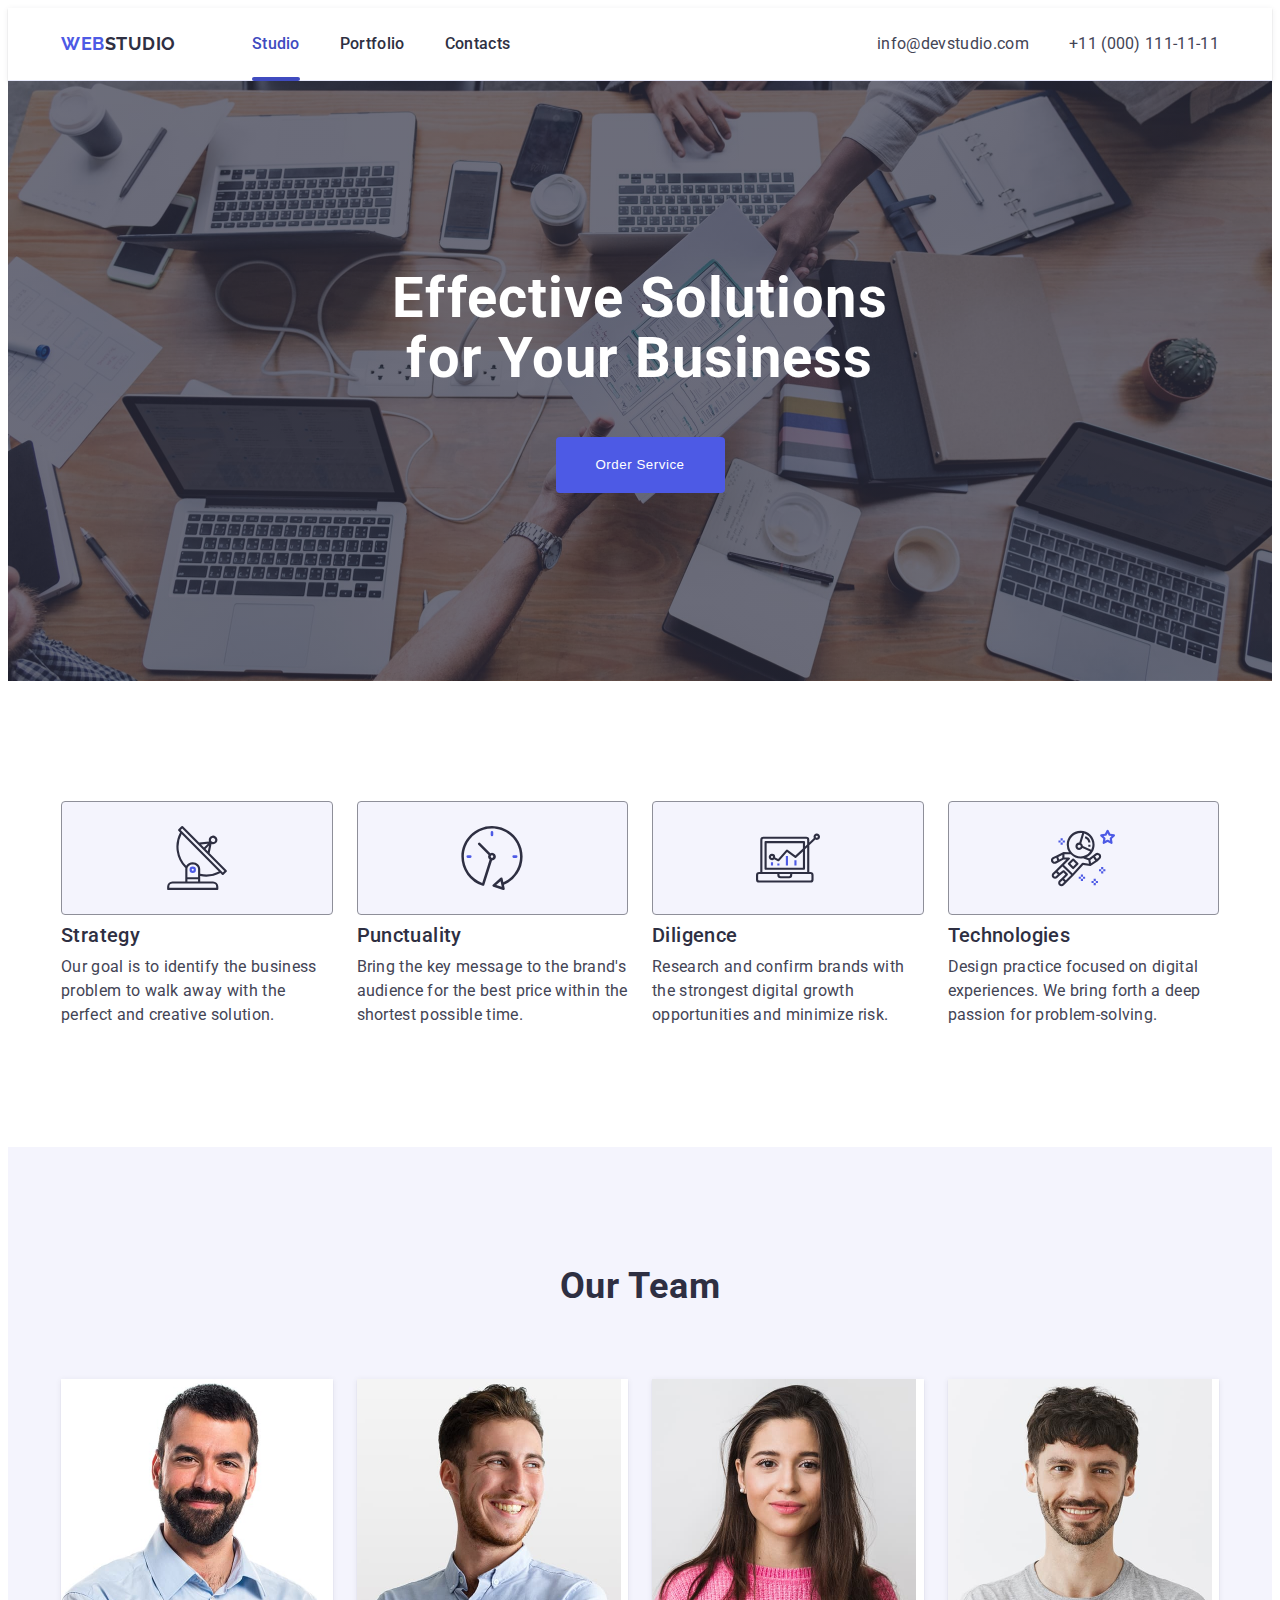
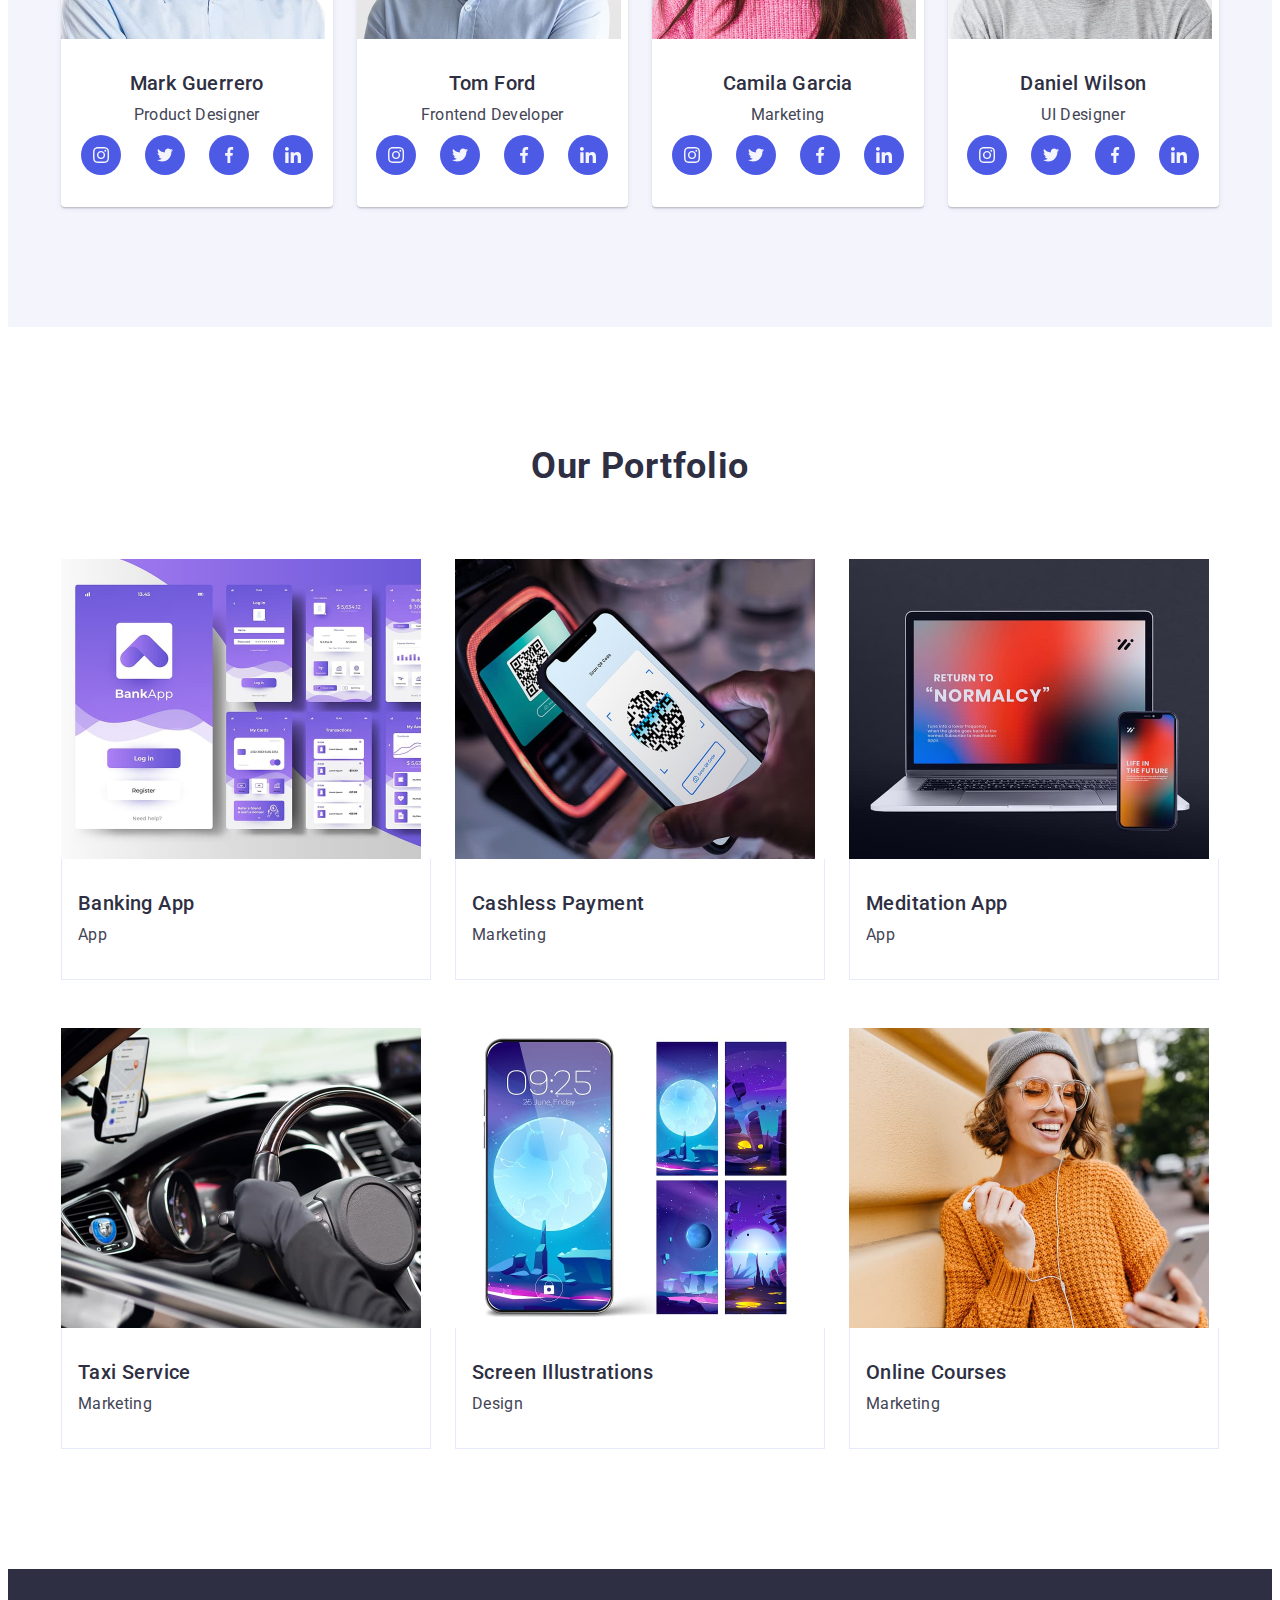
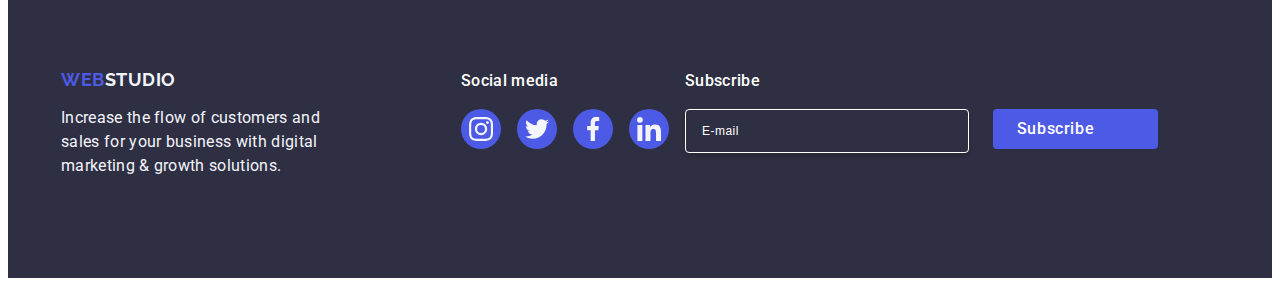
<file: index.html>
<!DOCTYPE html>
<html lang="en">
  <head>
    <meta charset="UTF-8" />
    <meta name="viewport" content="width=device-width, initial-scale=1.0" />
    <title>WEBSTUDIO Website</title>
    <meta name="description" content="WEBSTUDIO's website" />

    <link
      rel="stylesheet"
      href="https://cdnjs.cloudflare.com/ajax/libs/modern-normalize/3.0.1/modern-normalize.min.css"
      integrity="sha512-q6WgHqiHlKyOqslT/lgBgodhd03Wp4BEqKeW6nNtlOY4quzyG3VoQKFrieaCeSnuVseNKRGpGeDU3qPmabCANg=="
      crossorigin="anonymous"
      referrerpolicy="no-referrer"
    />

    <link rel="preconnect" href="https://fonts.googleapis.com" />
    <link rel="preconnect" href="https://fonts.gstatic.com" crossorigin />
    <link
      href="https://fonts.googleapis.com/css2?family=Raleway:ital,wght@0,700;1,700&family=Roboto:ital,wght@0,400..700;1,400..700&display=swap"
      rel="stylesheet"
    />

    <link rel="stylesheet" href="./css/styles.css" />
  </head>

  <body>
    <header class="header">
      <div class="container header-container">
        <nav class="header-logo">
          <a href="./index.html" class="logo-top">
            Web<span class="logo-black">Studio</span>
          </a>
          <ul class="header-nav">
            <li>
              <a class="header-link header-link-current" href="./index.html">
                Studio
              </a>
            </li>
            <li><a class="header-link" href="">Portfolio</a></li>
            <li><a class="header-link" href="">Contacts</a></li>
          </ul>
        </nav>
        <address class="header-address">
          <ul class="header-address-link">
            <li>
              <a class="address-link" href="mailto:info@devstudio.com">
                info@devstudio.com
              </a>
            </li>
            <li>
              <a class="address-link" href="tel:+110001111111">
                +11 (000) 111-11-11
              </a>
            </li>
          </ul>
        </address>
      </div>
    </header>

    <main>
      <section class="main-button-area">
        <div class="container">
          <h1 class="main-heading">Effective Solutions for Your Business</h1>
          <button type="button" class="main-button">Order Service</button>
        </div>
      </section>

      <section class="studio">
        <div class="container">
          <h2 class="visually-hidden">Studio's values</h2>
          <ul class="studio-list">
            <li class="studio-list-line">
              <div class="studio-icons">
                <svg class="studio-icons-icon" width="64" height="64">
                  <use href="./images/icons.svg#icon-antenna"></use>
                </svg>
              </div>
              <h3 class="studio-head">Strategy</h3>
              <p class="studio-text">
                Our goal is to identify the business problem to walk away with
                the perfect and creative solution.
              </p>
            </li>
            <li class="studio-list-line">
              <div class="studio-icons">
                <svg class="studio-icons-icon" width="64" height="64">
                  <use href="./images/icons.svg#icon-clock"></use>
                </svg>
              </div>
              <h3 class="studio-head">Punctuality</h3>
              <p class="studio-text">
                Bring the key message to the brand's audience for the best price
                within the shortest possible time.
              </p>
            </li>
            <li class="studio-list-line">
              <div class="studio-icons">
                <svg class="studio-icons-icon" width="64" height="64">
                  <use href="./images/icons.svg#icon-diagram"></use>
                </svg>
              </div>
              <h3 class="studio-head">Diligence</h3>
              <p class="studio-text">
                Research and confirm brands with the strongest digital growth
                opportunities and minimize risk.
              </p>
            </li>
            <li class="studio-list-line">
              <div class="studio-icons">
                <svg class="studio-icons-icon" width="64" height="64">
                  <use href="./images/icons.svg#icon-astronaut"></use>
                </svg>
              </div>
              <h3 class="studio-head">Technologies</h3>
              <p class="studio-text">
                Design practice focused on digital experiences. We bring forth a
                deep passion for problem-solving.
              </p>
            </li>
          </ul>
        </div>
      </section>

      <!--# region Our Team -->
      <section class="our-team">
        <div class="container">
          <h2 class="our-team-title">Our Team</h2>
          <ul class="our-team-all-list">
            <li class="our-team-list">
              <img
                src="./images/mark-guerrero.jpg"
                width="264"
                alt="Image of a man with well kept beard and mustache Mark Guerrero"
              />
              <div class="team-name-and-desc">
                <h3 class="team-names">Mark Guerrero</h3>
                <p class="team-desc">Product Designer</p>
                <ul class="team-social">
                  <li class="team-social-all-icon">
                    <a class="team-social-link" href="">
                      <svg class="team-social-icon" width="16" height="16">
                        <use href="./images/icons.svg#icon-instagram"></use>
                      </svg>
                    </a>
                  </li>
                  <li class="team-social-all-icon">
                    <a class="team-social-link" href="">
                      <svg class="team-social-icon" width="16" height="16">
                        <use href="./images/icons.svg#icon-twitter"></use>
                      </svg>
                    </a>
                  </li>
                  <li class="team-social-all-icon">
                    <a class="team-social-link" href="">
                      <svg class="team-social-icon" width="16" height="16">
                        <use href="./images/icons.svg#icon-facebook"></use>
                      </svg>
                    </a>
                  </li>
                  <li class="team-social-all-icon">
                    <a class="team-social-link" href="">
                      <svg class="team-social-icon" width="16" height="16">
                        <use href="./images/icons.svg#icon-linkedin"></use>
                      </svg>
                    </a>
                  </li>
                </ul>
              </div>
            </li>
            <li class="our-team-list">
              <img
                src="./images/tom-ford.jpg"
                width="264"
                alt="Image of man with a recently shaven beard and mustache Camila Garcia"
              />
              <div class="team-name-and-desc">
                <h3 class="team-names">Tom Ford</h3>
                <p class="team-desc">Frontend Developer</p>
                <ul class="team-social">
                  <li class="team-social-all-icon">
                    <a class="team-social-link" href="">
                      <svg class="team-social-icon" width="16" height="16">
                        <use href="./images/icons.svg#icon-instagram"></use>
                      </svg>
                    </a>
                  </li>
                  <li class="team-social-all-icon">
                    <a class="team-social-link" href="">
                      <svg class="team-social-icon" width="16" height="16">
                        <use href="./images/icons.svg#icon-twitter"></use>
                      </svg>
                    </a>
                  </li>
                  <li class="team-social-all-icon">
                    <a class="team-social-link" href="">
                      <svg class="team-social-icon" width="16" height="16">
                        <use href="./images/icons.svg#icon-facebook"></use>
                      </svg>
                    </a>
                  </li>
                  <li class="team-social-all-icon">
                    <a class="team-social-link" href="">
                      <svg class="team-social-icon" width="16" height="16">
                        <use href="./images/icons.svg#icon-linkedin"></use>
                      </svg>
                    </a>
                  </li>
                </ul>
              </div>
            </li>
            <li class="our-team-list">
              <img
                src="./images/camila-garcia.jpg"
                alt="Image of a woman with long styled hair, Camila Garcia"
                width="264"
              />
              <div class="team-name-and-desc">
                <h3 class="team-names">Camila Garcia</h3>
                <p class="team-desc">Marketing</p>
                <ul class="team-social">
                  <li class="team-social-all-icon">
                    <a class="team-social-link" href="">
                      <svg class="team-social-icon" width="16" height="16">
                        <use href="./images/icons.svg#icon-instagram"></use>
                      </svg>
                    </a>
                  </li>
                  <li class="team-social-all-icon">
                    <a class="team-social-link" href="">
                      <svg class="team-social-icon" width="16" height="16">
                        <use href="./images/icons.svg#icon-twitter"></use>
                      </svg>
                    </a>
                  </li>
                  <li class="team-social-all-icon">
                    <a class="team-social-link" href="">
                      <svg class="team-social-icon" width="16" height="16">
                        <use href="./images/icons.svg#icon-facebook"></use>
                      </svg>
                    </a>
                  </li>
                  <li class="team-social-all-icon">
                    <a class="team-social-link" href="">
                      <svg class="team-social-icon" width="16" height="16">
                        <use href="./images/icons.svg#icon-linkedin"></use>
                      </svg>
                    </a>
                  </li>
                </ul>
              </div>
            </li>
            <li class="our-team-list">
              <img
                src="./images/daniel-wilson.jpg"
                alt="Image of a man with a light beard and mustache, Daniel Wilson"
                width="264"
              />
              <div class="team-name-and-desc">
                <h3 class="team-names">Daniel Wilson</h3>
                <p class="team-desc">UI Designer</p>
                <ul class="team-social">
                  <li class="team-social-all-icon">
                    <a class="team-social-link" href="">
                      <svg class="team-social-icon" width="16" height="16">
                        <use href="./images/icons.svg#icon-instagram"></use>
                      </svg>
                    </a>
                  </li>
                  <li class="team-social-all-icon">
                    <a class="team-social-link" href="">
                      <svg class="team-social-icon" width="16" height="16">
                        <use href="./images/icons.svg#icon-twitter"></use>
                      </svg>
                    </a>
                  </li>
                  <li class="team-social-all-icon">
                    <a class="team-social-link" href="">
                      <svg class="team-social-icon" width="16" height="16">
                        <use href="./images/icons.svg#icon-facebook"></use>
                      </svg>
                    </a>
                  </li>
                  <li class="team-social-all-icon">
                    <a class="team-social-link" href="">
                      <svg class="team-social-icon" width="16" height="16">
                        <use href="./images/icons.svg#icon-linkedin"></use>
                      </svg>
                    </a>
                  </li>
                </ul>
              </div>
            </li>
          </ul>
        </div>
      </section>

      <section class="portfolio">
        <div class="container">
          <h2 class="our-team-title">Our Portfolio</h2>
          <ul class="portfolio-list">
            <li class="portfolio-list-item">
              <div class="portfolio-list-image">
                <img
                  src="./images/banking-app.jpg"
                  alt="Example of an Banking App"
                  width="360"
                />
                <p class="portfolio-list-image-text">
                  14 Stylish and User-Friendly App Design Concepts · Task
                  Manager App · Calorie Tracker App · Exotic Fruit Ecommerce App
                  · Cloud Storage App
                </p>
              </div>
              <div class="portfolio-name-and-desc">
                <h3 class="portfolio-names">Banking App</h3>
                <p class="portfolio-desc">App</p>
              </div>
            </li>
            <li class="portfolio-list-item">
              <div class="portfolio-list-image">
                <img
                  src="./images/cashless-payment.jpg"
                  alt="Image of a person paying using phone and a QR Code"
                  width="360"
                />
                <p class="portfolio-list-image-text">
                  14 Stylish and User-Friendly App Design Concepts · Task
                  Manager App · Calorie Tracker App · Exotic Fruit Ecommerce App
                  · Cloud Storage App
                </p>
              </div>
              <div class="portfolio-name-and-desc">
                <h3 class="portfolio-names">Cashless Payment</h3>
                <p class="portfolio-desc">Marketing</p>
              </div>
            </li>
            <li class="portfolio-list-item">
              <div class="portfolio-list-image">
                <img
                  src="./images/meditation-app.jpg"
                  alt="Examples of an Meditation Apps, on PC and Phone"
                  width="360"
                />
                <p class="portfolio-list-image-text">
                  14 Stylish and User-Friendly App Design Concepts · Task
                  Manager App · Calorie Tracker App · Exotic Fruit Ecommerce App
                  · Cloud Storage App
                </p>
              </div>
              <div class="portfolio-name-and-desc">
                <h3 class="portfolio-names">Meditation App</h3>
                <p class="portfolio-desc">App</p>
              </div>
            </li>
            <li class="portfolio-list-item">
              <div class="portfolio-list-image">
                <img
                  src="./images/taxi-service.jpg"
                  alt="Image of Person behind a wheel wearing gloves, Phone relaying where to go on the left side of the windshield"
                  width="360"
                />
                <p class="portfolio-list-image-text">
                  14 Stylish and User-Friendly App Design Concepts · Task
                  Manager App · Calorie Tracker App · Exotic Fruit Ecommerce App
                  · Cloud Storage App
                </p>
              </div>
              <div class="portfolio-name-and-desc">
                <h3 class="portfolio-names">Taxi Service</h3>
                <p class="portfolio-desc">Marketing</p>
              </div>
            </li>
            <li class="portfolio-list-item">
              <div class="portfolio-list-image">
                <img
                  src="./images/screen-illustrations.jpg"
                  alt="Examples of Screen Illustrations"
                  width="360"
                />
                <p class="portfolio-list-image-text">
                  14 Stylish and User-Friendly App Design Concepts · Task
                  Manager App · Calorie Tracker App · Exotic Fruit Ecommerce App
                  · Cloud Storage App
                </p>
              </div>
              <div class="portfolio-name-and-desc">
                <h3 class="portfolio-names">Screen Illustrations</h3>
                <p class="portfolio-desc">Design</p>
              </div>
            </li>
            <li class="portfolio-list-item">
              <div class="portfolio-list-image">
                <img
                  src="./images/online-courses.jpg"
                  alt="Woman listeing to an Online Courses on her phone using earphones"
                  width="360"
                />
                <p class="portfolio-list-image-text">
                  14 Stylish and User-Friendly App Design Concepts · Task
                  Manager App · Calorie Tracker App · Exotic Fruit Ecommerce App
                  · Cloud Storage App
                </p>
              </div>
              <div class="portfolio-name-and-desc">
                <h3 class="portfolio-names">Online Courses</h3>
                <p class="portfolio-desc">Marketing</p>
              </div>
            </li>
          </ul>
        </div>
      </section>
    </main>

    <footer class="footer">
      <div class="container footer-container">
        <div class="footer-logo-and-text">
          <a href="./index.html" class="logo-bottom">
            Web<span class="logo-white">Studio</span>
          </a>
          <p class="footer-text">
            Increase the flow of customers and sales for your business with
            digital marketing & growth solutions.
          </p>
        </div>
        <div>
          <p class="footer-social-text">Social media</p>
          <ul class="footer-social">
            <li class="footer-social-all-icon">
              <a class="footer-social-link" href="">
                <svg class="footer-social-icon" width="24" height="24">
                  <use href="./images/icons.svg#icon-instagram"></use>
                </svg>
              </a>
            </li>
            <li class="footer-social-all-icon">
              <a class="footer-social-link" href="">
                <svg class="footer-social-icon" width="24" height="24">
                  <use href="./images/icons.svg#icon-twitter"></use>
                </svg>
              </a>
            </li>
            <li class="footer-social-all-icon">
              <a class="footer-social-link" href="">
                <svg class="footer-social-icon" width="24" height="24">
                  <use href="./images/icons.svg#icon-facebook"></use>
                </svg>
              </a>
            </li>
            <li class="footer-social-all-icon">
              <a class="footer-social-link" href="">
                <svg class="footer-social-icon" width="24" height="24">
                  <use href="./images/icons.svg#icon-linkedin"></use>
                </svg>
              </a>
            </li>
          </ul>
        </div>
        <div class="footer-subscribe-form-and-text">
          <p class="footer-subscribe-form-text">Subscribe</p>
          <form class="footer-subscribe-form">
            <label class="footer-subscribe-label">
              <input
                class="footer-subscribe-input"
                name="subscriber-email"
                type="email"
                placeholder="E-mail"
              />
            </label>
            <button class="footer-subscribe-button" type="submit">
              Subscribe
              <svg class="footer-subscribe-icon" width="24" height="24">
                <use href="./images/icons.svg#icon-send"></use>
              </svg>
            </button>
          </form>
        </div>
      </div>
    </footer>

    <div class="mod-window-container">
      <div class="mod-window">
        <button class="mod-window-close-button" type="button">
          <svg class="mod-window-close-icon" width="8" height="8">
            <use href="./images/icons.svg#icon-close"></use>
          </svg>
        </button>
        <p class="mod-window-main-text">
          Leave your contacts and we will call you back
        </p>
        <form>
          <div class="mod-window-form-container">
            <label class="mod-window-label" for="user-name">Name</label>
            <div class="mod-window-input-and-icon">
              <input
                class="mod-window-input"
                id="user-name"
                name="user-name"
                type="text"
              />
              <svg class="mod-window-input-icon" width="18" height="24">
                <use href="./images/icons.svg#icon-person"></use>
              </svg>
            </div>
          </div>
          <div class="mod-window-form-container">
            <label class="mod-window-label" for="phone-number">Phone</label>
            <div class="mod-window-input-and-icon">
              <input
                class="mod-window-input"
                id="phone-number"
                name="phone-number"
                type="tel"
              />
              <svg class="mod-window-input-icon" width="18" height="24">
                <use href="./images/icons.svg#icon-phone"></use>
              </svg>
            </div>
          </div>
          <div class="mod-window-form-container">
            <label class="mod-window-label" for="email">Email</label>
            <div class="mod-window-input-and-icon">
              <input
                class="mod-window-input"
                id="email"
                name="email"
                type="email"
              />
              <svg class="mod-window-input-icon" width="18" height="24">
                <use href="./images/icons.svg#icon-email"></use>
              </svg>
            </div>
          </div>
          <div class="mod-window-form-container-comment">
            <label class="mod-window-label" for="user-comment">Comment</label>
            <textarea
              class="mod-window-textarea"
              id="user-comment"
              name="user-comment"
              placeholder="Text input"
            >
            </textarea>
          </div>
          <div class="mod-window-form-container-checkbox">
            <input
              class="mod-window-checkbox visually-hidden"
              type="checkbox"
              id="user-privacy"
              name="user-privacy"
              value="true"
            />
            <label class="mod-window-checkbox-label" for="user-privacy">
              <span class="mod-window-checkbox-box">
                <svg class="mod-window-checkbox-check" width="10" height="8">
                  <use href="./images/icons.svg#icon-checked"></use>
                </svg>
              </span>
              I accept the terms and conditions of the
              <a class="mod-window-checkbox-link">Privacy Policy</a>
            </label>
          </div>
          <button class="mod-window-send-button">Send</button>
        </form>
      </div>
    </div>
  </body>
</html>
</file>
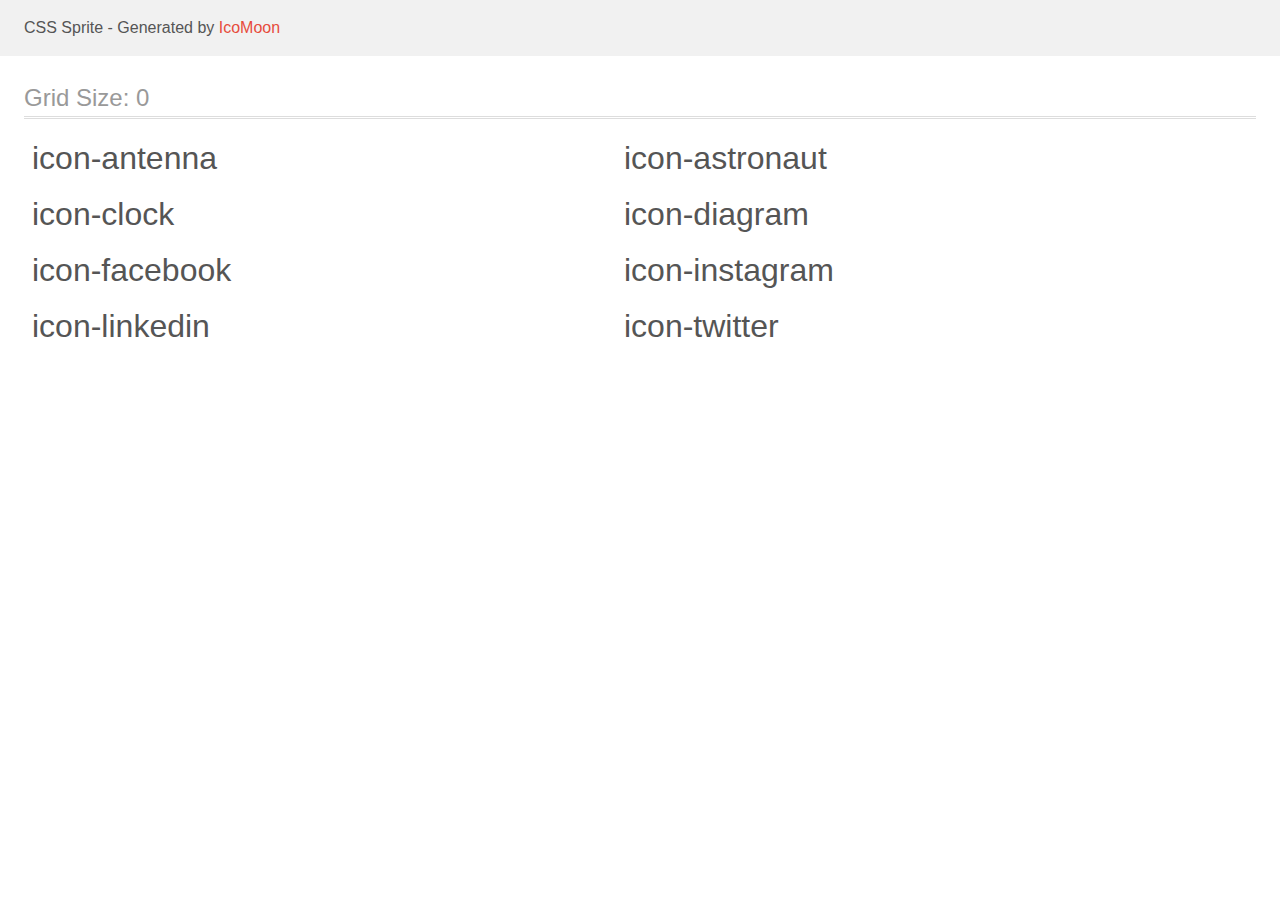
<file: sprite.html>
<!DOCTYPE html>
<html>
  <head>
    <title>CSS Sprite</title>
    <meta charset="utf-8" />
    <meta name="viewport" content="width=device-width, initial-scale=1" />
    <link href="/css/styles.css" rel="stylesheet" />
  </head>
  <style>
    body {
      font-family: sans-serif;
      color: #555;
      margin: 0;
      line-height: 1.5;
    }
    a,
    a:visited {
      color: #e74c3c;
      text-decoration: none;
    }
    a:hover {
      box-shadow: 0 1px;
    }
    header {
      background: #f1f1f1;
    }
    p {
      margin: 1em 0;
    }
    h1 {
      font-size: 1.5em;
      font-weight: normal;
      margin: 1em 0 0.75em;
      color: #999;
      box-shadow: 0 1px #ddd, 0 2px #fff, 0 3px #ddd;
    }
    .mhl {
      margin-left: 1.5em;
      margin-right: 1.5em;
    }
    .cell {
      float: left;
      margin-right: 1.5em;
      margin-bottom: 0.25em;
      width: 17em;
      overflow: hidden;
    }
    .cell span {
      margin-right: 0.25em;
    }
    .clearfix:before,
    .clearfix:after {
      content: " ";
      display: table;
    }
    .clearfix:after {
      clear: both;
    }
    .fs1 {
      font-size: 32px;
    }
  </style>
  <body>
    <header class="clearfix">
      <p class="mhl">
        CSS Sprite - Generated by <a href="https://icomoon.io/app">IcoMoon</a>
      </p>
    </header>
    <div class="clearfix mhl">
      <h1>Grid Size: 0</h1>
      <div class="cell fs1">
        <span class="icon icon-antenna"></span>
        icon-antenna
      </div>
      <div class="cell fs1">
        <span class="icon icon-astronaut"></span>
        icon-astronaut
      </div>
      <div class="cell fs1">
        <span class="icon icon-clock"></span>
        icon-clock
      </div>
      <div class="cell fs1">
        <span class="icon icon-diagram"></span>
        icon-diagram
      </div>
      <div class="cell fs1">
        <span class="icon icon-facebook"></span>
        icon-facebook
      </div>
      <div class="cell fs1">
        <span class="icon icon-instagram"></span>
        icon-instagram
      </div>
      <div class="cell fs1">
        <span class="icon icon-linkedin"></span>
        icon-linkedin
      </div>
      <div class="cell fs1">
        <span class="icon icon-twitter"></span>
        icon-twitter
      </div>
    </div>
  </body>
</html>
</file>
<file: css/styles.css>
body {
  font-family: "Roboto", sans-serif;
  color: #434455;
  background-color: #ffffff;
}

img {
  display: block;
  max-width: 100%;
  height: auto;
}

ul {
  list-style-type: none;
  padding-left: 0;
  margin: 0;
}

h1,
h2,
h3,
p {
  margin: 0;
}

.container {
  max-width: 1158px;
  padding-left: 15px;
  padding-right: 15px;
  margin-left: auto;
  margin-right: auto;
}

.section {
  padding-top: 120px;
  padding-bottom: 120px;
}

.header {
  display: flex;
  align-items: baseline;
  border-bottom: 1px solid #e7e9fc;
  box-shadow: 0px 2px 1px rgba(46, 47, 66, 0.08),
    0px 1px 1px rgba(46, 47, 66, 0.16), 0px 1px 6px rgba(46, 47, 66, 0.08);
}

.header-container {
  display: flex;
  align-items: center;
  justify-content: space-between;
  width: 1440px;
}

.header-logo {
  display: flex;
  align-items: center;
}

.logo-top {
  font-family: "Raleway", sans-serif;
  font-size: 18px;
  font-weight: 700;
  line-height: 1.17;
  letter-spacing: 0.03em;
  text-transform: uppercase;
  text-decoration: none;
  margin-right: 76px;
  color: #4d5ae5;
  padding: 24px 0;
}

.logo-black {
  color: #2e2f42;
}

.logo-white {
  color: #f4f4fd;
}

.header-nav {
  display: flex;
  gap: 40px;
}

.header-link {
  font-weight: 500;
  line-height: 1.5;
  font-size: 16px;
  letter-spacing: 0.02em;
  display: block;
  text-decoration: none;
  padding: 24px 0;
  color: #2e2f42;
  transition: color 250ms cubic-bezier(0.4, 0, 0.2, 1);
}

.header-link:hover,
.header-link:focus {
  color: #404bbf;
}

.header-link:active {
  text-decoration: underline;
  text-decoration-thickness: 4px;
  text-underline-offset: 28px;
}

.header-link-current {
  position: relative;
  color: #404bbf;
}

.header-link-current::after {
  content: "";
  width: 100%;
  position: absolute;
  left: 0;
  bottom: -1px;
  height: 4px;
  background-color: #404bbf;
  border-radius: 2px;
}

.header-address {
  font-style: normal;
  margin-left: auto;
  display: block;
}

.header-address-link {
  display: flex;
  gap: 40px;
}

.address-link {
  font-weight: 400;
  font-size: 16px;
  line-height: 1.5;
  letter-spacing: 0.02em;
  text-decoration: none;
  color: #434455;
  transition: color 250ms cubic-bezier(0.4, 0, 0.2, 1);
}

.address-link:hover,
.address-link:focus {
  color: #404bbf;
}

.main-button-area {
  padding: 188px 0;
  background-color: #2e2f42;
  background-image: linear-gradient(
      to bottom,
      rgba(46, 47, 66, 0.7),
      rgba(46, 47, 66, 0.7)
    ),
    url("../images/people-office.jpg");
  background-repeat: no-repeat;
  background-position: center center;
  background-size: cover;
  text-align: center;
  max-width: 1440px;
  margin: 0 auto;
}

.main-heading {
  font-size: 56px;
  font-weight: 700;
  line-height: 1.07;
  letter-spacing: 0.02em;
  text-align: center;
  max-width: 496px;
  margin: 0 auto;
  margin-bottom: 48px;
  color: #ffffff;
}

.main-button {
  font-weight: 500;
  letter-spacing: 0.04em;
  line-height: 1.5;
  cursor: pointer;
  display: block;
  min-width: 169px;
  height: 56px;
  border: none;
  border-radius: 4px;
  color: #ffffff;
  background-color: #4d5ae5;
  margin: 0 auto;
  padding: 16px 32px;
  transition: background-color 250ms cubic-bezier(0.4, 0, 0.2, 1);
}

.main-button:hover,
.main-button:focus {
  background-color: #404bbf;
}

.studio {
  padding: 120px 0;
}

.visually-hidden {
  position: absolute;
  width: 1px;
  height: 1px;
  margin: -1px;
  border: 0;
  padding: 0;

  white-space: nowrap;
  clip-path: inset(100%);
  clip: rect(0 0 0 0);
  overflow: hidden;
}

.studio-list {
  display: flex;
  justify-content: center;
  gap: 24px;
  background-color: #ffffff;
  flex-basis: calc((100% - 3 * 24px) / 4);
}

.studio-list-line {
  flex-basis: calc((100% - 72px) / 4);
}

.studio-icons {
  display: flex;
  align-items: center;
  justify-content: center;
  height: 112px;
  background-color: #f4f4fd;
  border-radius: 4px;
  border: 1px solid #8e8f99;
  margin-bottom: 8px;
}

.studio-icons-icon {
  width: 64px;
  height: 64px;
}

.studio-head {
  font-size: 20px;
  font-weight: 500;
  line-height: 1.2;
  letter-spacing: 0.02em;
  margin-bottom: 8px;
  color: #2e2f42;
}

.studio-text {
  font-weight: 400;
  font-size: 16px;
  line-height: 1.5;
  letter-spacing: 0.02em;
  color: #434455;
}

.our-team {
  padding: 120px 0;
  background-color: #f4f4fd;
}

.our-team-title {
  font-size: 36px;
  font-weight: 700;
  text-align: center;
  letter-spacing: 0.02em;
  text-transform: capitalize;
  line-height: 1.11;
  margin-bottom: 72px;
  color: #2e2f42;
}

.our-team-all-list {
  display: flex;
  gap: 24px;
}

.our-team-list {
  width: calc((100% - 72px) / 4);
  border-radius: 0 0 4px 4px;
  box-shadow: 0px 1px 6px rgba(46, 47, 66, 0.08),
    0px 1px 1px rgba(46, 47, 66, 0.16), 0px 2px 1px rgba(46, 47, 66, 0.08);
  background-color: #ffffff;
}

.team-name-and-desc {
  padding: 32px 0;
}

.team-names {
  font-size: 20px;
  font-weight: 500;
  line-height: 1.2;
  letter-spacing: 0.02em;
  text-align: center;
  margin-bottom: 8px;
  color: #2e2f42;
}

.team-desc {
  font-size: 16px;
  line-height: 1.5;
  letter-spacing: 0.02em;
  text-align: center;
  margin-bottom: 8px;
  color: #434455;
}

.team-social {
  display: flex;
  justify-content: center;
  gap: 24px;
}

.team-social-all-icon {
  width: 40px;
  height: 40px;
}

.team-social-link {
  width: 100%;
  height: 100%;
  background-color: #4d5ae5;
  border-radius: 50%;
  display: flex;
  align-items: center;
  justify-content: center;
  transition: background-color 250ms cubic-bezier(0.4, 0, 0.2, 1);
}

.team-social-link:hover,
.team-social-link:focus {
  background-color: #404bbf;
}

.team-social-icon {
  height: 16px;
  width: 16px;
  fill: #f4f4fd;
}

.portfolio {
  padding: 120px 0;
}

.portfolio-list {
  display: flex;
  flex-wrap: wrap;
  gap: 24px;
  row-gap: 48px;
  justify-content: center;
}

.portfolio-list-item {
  width: calc((100% - 48px) / 3);
  transition: box-shadow 250ms cubic-bezier(0.4, 0, 0.2, 1);
}

.portfolio-list-item:hover,
.portfolio-list-item:focus {
  box-shadow: 0px 1px 6px rgba(46, 47, 66, 0.08),
    0px 1px 1px rgba(46, 47, 66, 0.16), 0px 2px 1px rgba(46, 47, 66, 0.08);
}

.portfolio-list-image {
  position: relative;
  overflow: hidden;
}

.portfolio-list-image-text {
  position: absolute;
  top: 0;
  font-size: 16px;
  line-height: 1.5;
  letter-spacing: 0.02em;
  padding: 40px 32px;
  height: 100%;
  width: 100%;
  transform: translateY(100%);
  transition: transform 250ms cubic-bezier(0.4, 0, 0.2, 1);
  color: #f4f4fd;
  background-color: #4d5ae5;
}

.portfolio-list-item:hover .portfolio-list-image-text {
  transform: translateY(0%);
}

.portfolio-name-and-desc {
  align-items: flex-start;
  justify-content: center;
  flex-direction: column;
  gap: 8px;
  border: 1px solid #e7e9fc;
  border-top: none;
  padding: 32px 16px;
}

.portfolio-names {
  font-weight: 500;
  font-size: 20px;
  line-height: 1.2;
  letter-spacing: 0.02em;
  color: #2e2f42;
  margin-bottom: 8px;
}

.portfolio-desc {
  font-size: 16px;
  line-height: 1.5;
  letter-spacing: 0.02em;
  color: #434455;
}

.footer {
  padding: 100px 0;
  background-color: #2e2f42;
}

.footer-container {
  gap: 16px;
  display: flex;
  align-items: baseline;
}

.footer-logo-and-text {
  margin-right: 120px;
}

.logo-bottom {
  font-family: "Raleway", sans-serif;
  font-size: 18px;
  font-weight: 700;
  line-height: 1.17;
  letter-spacing: 0.03em;
  text-transform: uppercase;
  text-decoration: none;
  display: inline-block;
  margin-bottom: 16px;
  color: #4d5ae5;
}

.footer-text {
  font-weight: 400;
  font-size: 16px;
  line-height: 1.5;
  letter-spacing: 0.02em;
  max-width: 264px;
  color: #f4f4fd;
}

.footer-social-text {
  font-weight: 500;
  font-size: 16px;
  line-height: 1.5;
  letter-spacing: 0.02em;
  margin-bottom: 16px;
  color: #ffffff;
}

.footer-social {
  display: flex;
  gap: 16px;
}

.footer-social-all-icon {
  width: 40px;
  height: 40px;
}

.footer-social-link {
  width: 100%;
  height: 100%;
  background-color: #4d5ae5;
  border-radius: 50%;
  display: flex;
  align-items: center;
  justify-content: center;
  transition: background-color 250ms cubic-bezier(0.4, 0, 0.2, 1);
}

.footer-social-link:hover,
.footer-social-link:focus {
  background-color: #31d0aa;
}

.footer-social-icon {
  height: 24px;
  width: 24px;
  fill: #f4f4fd;
}

.footer-subscribe-form-text {
  margin-bottom: 16px;
  font-weight: 500;
  font-size: 16px;
  line-height: 1.5;
  letter-spacing: 0.02em;
  color: #ffffff;
}

.footer-subscribe-form {
  display: flex;
  gap: 24px;
}

.footer-subscribe-input {
  width: 264px;
  height: 40px;
  border: 1px solid #ffffff;
  background-color: transparent;
  font-size: 12px;
  line-height: 2;
  letter-spacing: 0.04em;
  padding-left: 16px;
  box-shadow: 0px 4px 4px rgba(0, 0, 0, 0.15);
  border-radius: 4px;
  color: #ffffff;
}

.footer-subscribe-input::placeholder {
  color: #ffffff;
}

.footer-subscribe-button {
  min-width: 165px;
  height: 40px;
  display: flex;
  justify-content: center;
  align-items: center;
  font-family: "Roboto", sans-serif;
  font-size: 16px;
  font-weight: 500;
  line-height: 1.5;
  letter-spacing: 0.04em;
  color: #ffffff;
  cursor: pointer;
  background-color: #4d5ae5;
  border: none;
  border-radius: 4px;
}

.footer-subscribe-icon {
  margin-left: 16px;
}

.mod-window-container {
  position: fixed;
  top: 0;
  left: 0;
  width: 100%;
  height: 100%;
  background-color: rgba(46, 47, 66, 0.4);
  transition: opacity 250ms cubic-bezier(0.4, 0, 0.2, 1),
    visibility 250ms cubic-bezier(0.4, 0, 0.2, 1);

  opacity: 0;
  pointer-events: none;
  transition: opacity 250ms ease-in-out;
}

.mod-window-container.is-open {
  opacity: 1;
  pointer-events: auto;
}

.mod-window {
  position: absolute;
  top: 50%;
  left: 50%;
  transform: translate(-50%, -50%);
  width: 408px;
  min-height: 584px;
  background: #fcfcfc;
  box-shadow: 0px 1px 1px rgba(0, 0, 0, 0.14), 0px 1px 3px rgba(0, 0, 0, 0.12),
    0px 2px 1px rgba(0, 0, 0, 0.2);
  border-radius: 4px;
  transition: transform 250ms cubic-bezier(0.4, 0, 0.2, 1);
  padding: 72px 24px 24px 24px;
}

.mod-window-close-button {
  position: absolute;
  top: 24px;
  right: 24px;
  width: 24px;
  height: 24px;
  border-radius: 50%;
  display: flex;
  align-items: center;
  justify-content: center;
  background-color: #e7e9fc;
  border: 1px solid rgba(0, 0, 0, 0.1);
  padding: 0;
  cursor: pointer;
  transition: background-color 250ms cubic-bezier(0.4, 0, 0.2, 1),
    border 250ms cubic-bezier(0.4, 0, 0.2, 1);
}

.mod-window-close-button:hover,
.mod-window-close-button:focus {
  background-color: #404bbf;
  border: none;
}

.mod-window-close-icon {
  transition: fill 250ms cubic-bezier(0.4, 0, 0.2, 1);
}

.mod-window-close-button:hover .mod-window-close-icon,
.mod-window-close-button:focus .mod-window-close-icon {
  fill: #ffffff;
}

.mod-window-main-text {
  font-weight: 500;
  font-size: 16px;
  line-height: 1.5;
  text-align: center;
  letter-spacing: 0.02em;
  color: #2e2f42;
  margin-bottom: 16px;
}

.mod-window-form-container {
  margin-bottom: 8px;
}

.mod-window-label {
  font-size: 12px;
  line-height: 1.17;
  letter-spacing: 0.04em;
  color: #8e8f99;
  display: block;
  margin-bottom: 4px;
}

.mod-window-input-and-icon {
  position: relative;
}

.mod-window-input {
  width: 100%;
  height: 40px;
  border: 1px solid rgba(46, 47, 66, 0.4);
  border-radius: 4px;
  background-color: transparent;
  padding-left: 38px;
  outline: transparent;
  transition: border-color 250ms cubic-bezier(0.4, 0, 0.2, 1);
}

.mod-window-input:focus {
  border-color: #4d5ae5;
}

.mod-window-input-icon {
  position: absolute;
  left: 16px;
  top: 50%;
  transform: translateY(-50%);
  transition: fill 250ms cubic-bezier(0.4, 0, 0.2, 1);
}

.mod-window-input:focus + .mod-window-input-icon {
  fill: #4d5ae5;
}

.mod-window-form-container-comment {
  margin-bottom: 16px;
}

.mod-window-textarea {
  width: 100%;
  height: 120px;
  font-size: 12px;
  line-height: 1.17;
  letter-spacing: 0.04em;
  color: rgba(46, 47, 66, 0.4);
  border: 1px solid rgba(46, 47, 66, 0.4);
  border-radius: 4px;
  background-color: transparent;
  padding: 8px 16px;
  outline: transparent;
  resize: none;
  transition: border-color 250ms cubic-bezier(0.4, 0, 0.2, 1);
}

.mod-window-textarea:focus {
  border-color: #4d5ae5;
}

.mod-window-form-container-checkbox {
  margin-bottom: 24px;
}

.mod-window-checkbox:checked
  + .mod-window-checkbox-label
  > .mod-window-checkbox-box {
  background-color: #404bbf;
  border: none;
  fill: #f4f4fd;
}

.mod-window-checkbox-label {
  font-size: 12px;
  line-height: 1.17;
  letter-spacing: 0.04em;
  color: #8e8f99;
}

.mod-window-checkbox-box {
  width: 16px;
  height: 16px;
  border: 1px solid rgba(46, 47, 66, 0.4);
  border-radius: 2px;
  transition: background-color 250ms cubic-bezier(0.4, 0, 0.2, 1),
    border 250ms cubic-bezier(0.4, 0, 0.2, 1),
    fill 250ms cubic-bezier(0.4, 0, 0.2, 1);
  display: inline-flex;
  align-items: center;
  justify-content: center;
  fill: transparent;
}

.mod-window-checkbox-link {
  color: #4d5ae5;
}

.mod-window-send-button {
  display: block;
  min-width: 169px;
  height: 56px;
  font-family: "Roboto", sans-serif;
  font-size: 16px;
  font-weight: 500;
  line-height: 1.5;
  letter-spacing: 0.04em;
  color: #ffffff;
  cursor: pointer;
  background-color: #4d5ae5;
  border: none;
  transition: background-color 250ms cubic-bezier(0.4, 0, 0.2, 1);
  border-radius: 4px;
  margin-left: auto;
  margin-right: auto;
}

@media (min-resolution: 2x) {
  .main-button-area {
    background-image: linear-gradient(
        to bottom,
        rgba(46, 47, 66, 0.7),
        rgba(46, 47, 66, 0.7)
      ),
      url("../images/people-office@2x.jpg");
  }
}

@media screen and (max-width: 1158px) {
  .container {
    max-width: 768px;
    padding-left: 16px;
    padding-right: 16px;
  }

  .logo-top {
    margin-right: 120px;
  }

  .header-address-link {
    flex-direction: column;
    gap: 12px;
  }

  .address-link {
    font-size: 12px;
    line-height: 1.17;
    letter-spacing: 0.04em;
  }

  .studio-icons {
    position: absolute;
    width: 1px;
    height: 1px;
    margin: -1px;
    border: 0;
    padding: 0;

    white-space: nowrap;
    clip-path: inset(100%);
    clip: rect(0 0 0 0);
    overflow: hidden;
  }

  .studio-list,
  .studio-list-line {
    flex-basis: calc((100% - 24px) / 2);
  }

  .studio-list {
    flex-wrap: wrap;
  }

  .studio-head {
    font-weight: 700;
    font-size: 36px;
  }

  .studio-text {
    font-weight: 500;
  }

  .our-team-all-list {
    flex-wrap: wrap;
    justify-content: center;
  }

  .our-team-list {
    width: calc((100% - 24px) / 2);
  }

  .portfolio-list-item {
    width: calc((100% - 24px) / 2);
  }

  .footer-container {
    flex-wrap: wrap;
    gap: 24px;
    row-gap: 72px;
    justify-content: center;
  }

  .footer-logo-and-text {
    margin-right: 0;
  }

  .footer-subscribe-form-and-text {
    margin-left: 0;
  }
}

@media screen and (min-width: 768px) {
  .mobile-menu-button {
    position: absolute;
    width: 1px;
    height: 1px;
    margin: -1px;
    border: 0;
    padding: 0;

    white-space: nowrap;
    clip-path: inset(100%);
    clip: rect(0 0 0 0);
    overflow: hidden;
  }

  .mobile-window-container {
    position: absolute;
    width: 1px;
    height: 1px;
    margin: -1px;
    border: 0;
    padding: 0;

    white-space: nowrap;
    clip-path: inset(100%);
    clip: rect(0 0 0 0);
    overflow: hidden;
  }

  .mobile-window {
    position: absolute;
    width: 1px;
    height: 1px;
    margin: -1px;
    border: 0;
    padding: 0;

    white-space: nowrap;
    clip-path: inset(100%);
    clip: rect(0 0 0 0);
    overflow: hidden;
  }
}

@media screen and (max-width: 768px) {
  .container {
    max-width: 320px;
  }

  .header-link {
    position: absolute;
    width: 1px;
    height: 1px;
    margin: -1px;
    border: 0;
    padding: 0;

    white-space: nowrap;
    clip-path: inset(100%);
    clip: rect(0 0 0 0);
    overflow: hidden;
  }

  .header-address {
    position: absolute;
    width: 1px;
    height: 1px;
    margin: -1px;
    border: 0;
    padding: 0;

    white-space: nowrap;
    clip-path: inset(100%);
    clip: rect(0 0 0 0);
    overflow: hidden;
  }

  .mobile-menu-button {
    position: absolute;
    top: 24px;
    right: 24px;
    width: 24px;
    height: 24px;
    border-radius: 50%;
    display: flex;
    align-items: center;
    justify-content: center;
    background-color: #ffffff;
    border: none;
    padding: 0;
    cursor: pointer;
    transition: background-color 250ms cubic-bezier(0.4, 0, 0.2, 1),
      border 250ms cubic-bezier(0.4, 0, 0.2, 1);
  }

  .main-button-area {
    padding: 72px 0;
  }

  .studio-list,
  .studio-list-line {
    flex-basis: calc((100% - 24px));
    row-gap: 72px;
  }

  .studio-head {
    text-align: center;
  }

  .our-team-list {
    width: calc((100% - 24px));
  }

  .portfolio-list-item {
    width: calc((100% - 24px));
  }

  .footer-logo-and-text {
    text-align: center;
  }

  .footer-subscribe-form-text {
    text-align: center;
  }

  .footer-subscribe-form {
    flex-wrap: wrap;
    justify-content: center;
  }

  .mod-window {
    width: 288px;
  }

  .mobile-window-container {
    position: fixed;
    top: 0;
    left: 0;
    width: 100%;
    height: 100%;
    background-color: rgba(46, 47, 66, 0.4);
    transition: opacity 250ms cubic-bezier(0.4, 0, 0.2, 1),
      visibility 250ms cubic-bezier(0.4, 0, 0.2, 1);

    opacity: 0;
    pointer-events: none;
    transition: opacity 250ms ease-in-out;
  }

  .mobile-window-container.is-open {
    opacity: 1;
    pointer-events: auto;
  }

  .mobile-window {
    position: absolute;
    top: 50%;
    left: 50%;
    transform: translate(-50%, -50%);
    width: 100%;
    height: 100%;
    background: #fcfcfc;
    box-shadow: 0px 1px 1px rgba(0, 0, 0, 0.14), 0px 1px 3px rgba(0, 0, 0, 0.12),
      0px 2px 1px rgba(0, 0, 0, 0.2);
    border-radius: 4px;
    transition: transform 250ms cubic-bezier(0.4, 0, 0.2, 1);
    padding: 72px 24px 24px 24px;
  }

  .mobile-window-close-button {
    position: absolute;
    top: 24px;
    right: 24px;
    width: 24px;
    height: 24px;
    border-radius: 50%;
    display: flex;
    align-items: center;
    justify-content: center;
    background-color: #e7e9fc;
    border: 1px solid rgba(0, 0, 0, 0.1);
    padding: 0;
    cursor: pointer;
    transition: background-color 250ms cubic-bezier(0.4, 0, 0.2, 1),
      border 250ms cubic-bezier(0.4, 0, 0.2, 1);
  }

  .mobile-window-close-button:hover,
  .mobile-window-close-button:focus {
    background-color: #404bbf;
    border: none;
  }

  .mobile-window-close-icon {
    transition: fill 250ms cubic-bezier(0.4, 0, 0.2, 1);
  }

  .mobile-window-close-button:hover .mobile-window-close-icon,
  .mobile-window-close-button:focus .mobile-window-close-icon {
    fill: #ffffff;
  }

  .mobile-logo {
    display: flex;
    align-items: center;
    padding-bottom: 168px;
  }

  .mobile-nav {
    display: flex;
    flex-direction: column;
    gap: 40px;
  }

  .mobile-link {
    font-weight: 700;
    font-size: 36px;
    line-height: 1.2;
    letter-spacing: 0.02em;
    display: block;
    text-decoration: none;
    color: #2e2f42;
    transition: color 250ms cubic-bezier(0.4, 0, 0.2, 1);
  }

  .mobile-link:hover,
  .mobile-link:focus {
    color: #404bbf;
  }

  .mobile-link-current {
    position: relative;
    color: #404bbf;
  }

  .mobile-address {
    font-style: normal;
    margin-left: auto;
    display: block;
  }

  .mobile-address-links {
    display: flex;
    gap: 40px;
    flex-direction: column;
    padding-bottom: 48px;
  }

  .mobile-address-link {
    font-weight: 500;
    font-size: 20px;
    line-height: 1.2;
    letter-spacing: 0.02em;
    text-decoration: none;
    color: #434455;
    transition: color 250ms cubic-bezier(0.4, 0, 0.2, 1);
  }

  .mobile-address-link:hover,
  .mobile-address-link:focus {
    color: #404bbf;
  }

  .mobile-address-number {
    position: relative;
    color: #404bbf;
  }

  .mobile-social {
    display: flex;
    gap: 40px;
  }

  .mobile-social-all-icon {
    width: 40px;
    height: 40px;
  }

  .mobile-social-link {
    width: 100%;
    height: 100%;
    background-color: #4d5ae5;
    border-radius: 50%;
    display: flex;
    align-items: center;
    justify-content: center;
    transition: background-color 250ms cubic-bezier(0.4, 0, 0.2, 1);
  }

  .mobile-social-link:hover,
  .mobile-social-link:focus {
    background-color: #31d0aa;
  }

  .mobile-social-icon {
    height: 24px;
    width: 24px;
    fill: #f4f4fd;
  }
}
</file>
